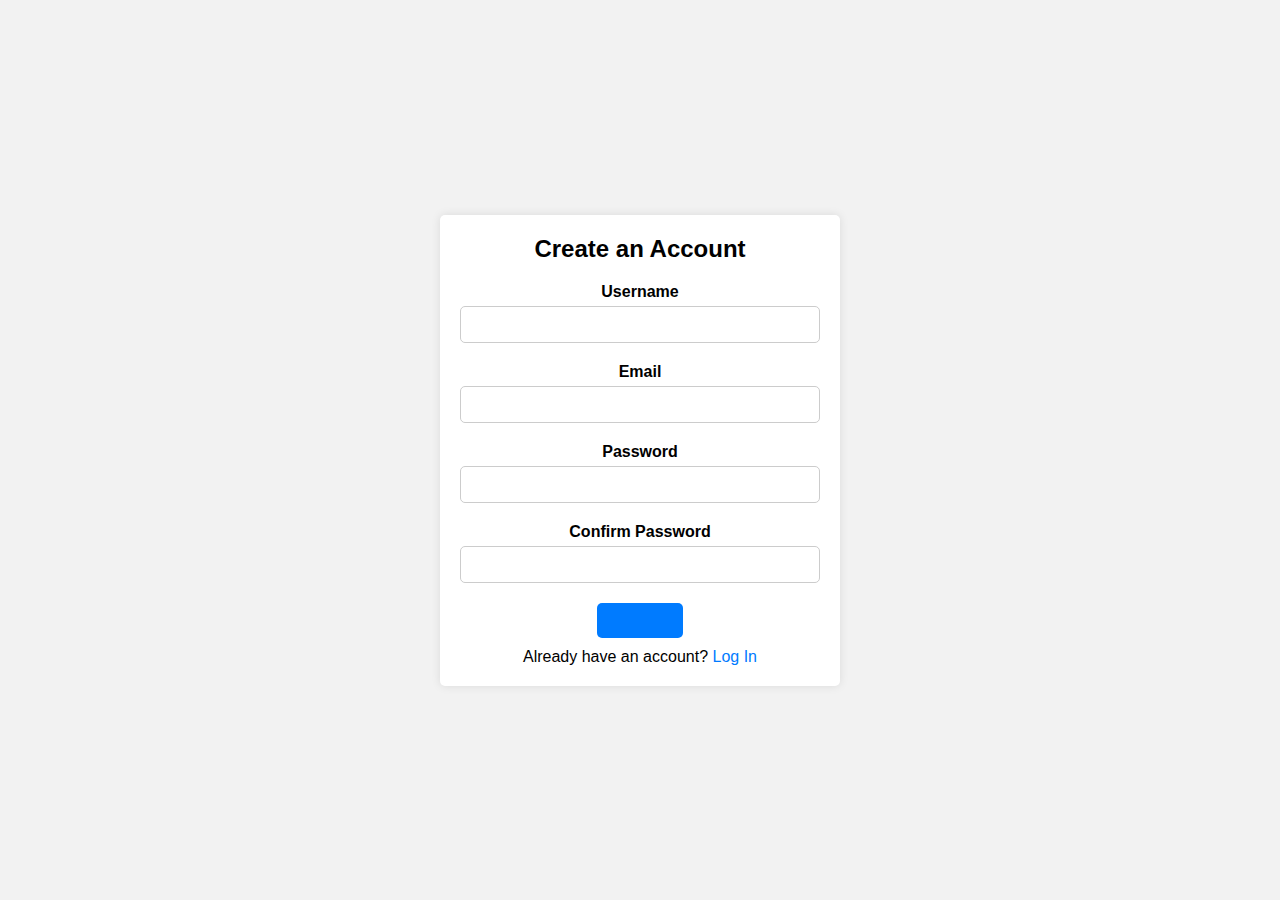
<file: pbl-project/signup.html>
<!DOCTYPE html>
<html lang="en">
<head>
    <meta charset="UTF-8">
    <meta name="viewport" content="width=device-width, initial-scale=1.0">
    <link rel="stylesheet" href="signup.css">
    <title>Travel Suggestion - Sign Up</title>
</head>
<body>
    <div class="container">
        <form class="signup-form">
            <h2>Create an Account</h2>
            <div class="input-group">
                <label for="username">Username</label>
                <input type="text" id="username" name="username" required>
            </div>
            <div class="input-group">
                <label for="email">Email</label>
                <input type="email" id="email" name="email" required>
            </div>
            <div class="input-group">
                <label for="password">Password</label>
                <input type="password" id="password" name="password" required>
            </div>
            <div class="input-group">
                <label for="confirm-password">Confirm Password</label>
                <input type="password" id="confirm-password" name="confirm-password" required>
            </div>
            <button type="submit">
                <a href="index.html">SIgn-up</a>
            </button>
            <p>Already have an account? <a href="login.html">Log In</a></p>
        </form>
    </div>
</body>
</html>
</file>
<file: pbl-project/signup.css>
/* Reset some default styles */
* {
    margin: 0;
    padding: 0;
    box-sizing: border-box;
}

body {
    font-family: Arial, sans-serif;
    background-color: #f2f2f2;
    width: 100vw;
    height: 100vh;
    display: flex;
    justify-content: center;
    align-items: center;
}

.container {
    min-width: 400px;
    /* margin: 0 auto; */
    padding: 20px;
    background-color: #fff;
    border-radius: 5px;
    box-shadow: 0 0 10px rgba(0, 0, 0, 0.1);

    
}

.signup-form {
    text-align: center;
}

h2 {
    font-size: 24px;
    margin-bottom: 20px;
}

.input-group {
    margin-bottom: 20px;
}

label {
    display: block;
    margin-bottom: 5px;
    font-weight: bold;
}

input[type="text"],
input[type="email"],
input[type="password"] {
    width: 100%;
    padding: 10px;
    border: 1px solid #ccc;
    border-radius: 5px;
}

button {
    background-color: #007BFF;
    color: #fff;
    padding: 10px 20px;
    border: none;
    border-radius: 5px;
    cursor: pointer;
}

button:hover {
    background-color: #0056b3;
}

p {
    margin-top: 10px;
}

a {
    color: #007BFF;
    text-decoration: none;
}
</file>
